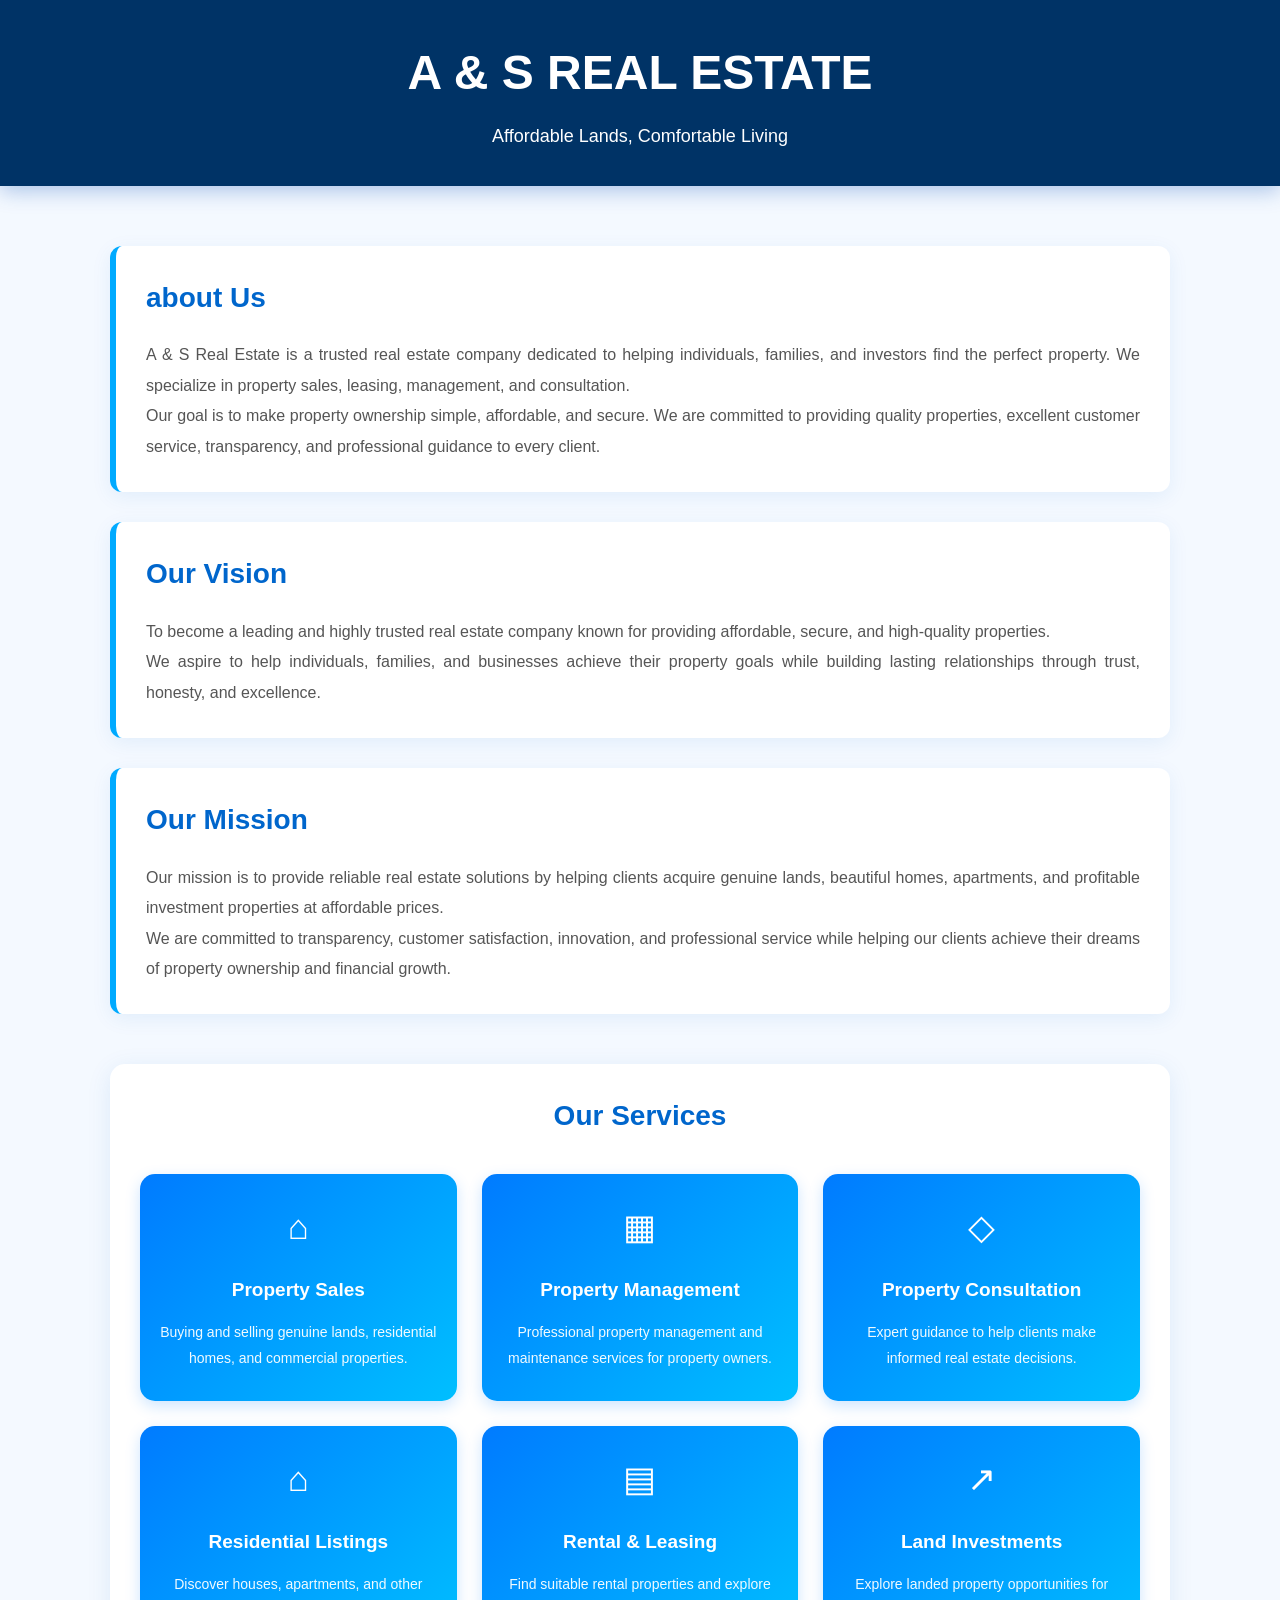
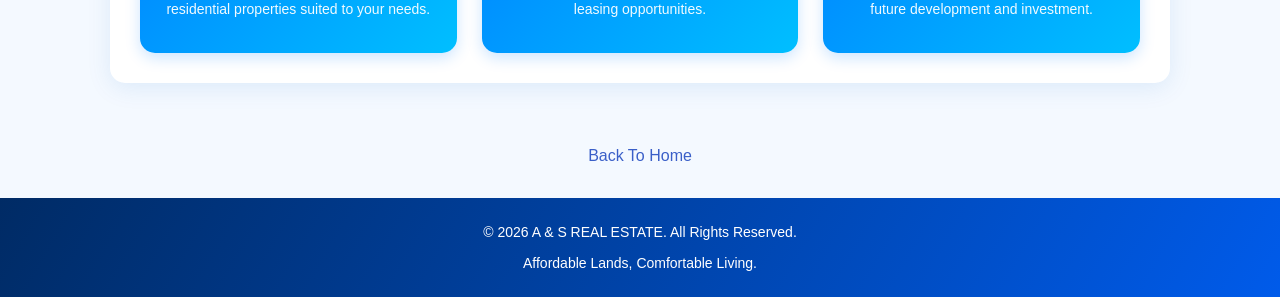
<file: Aboutus.html>
<!DOCTYPE html>
<html lang="en">
<head>
    <meta charset="UTF-8">
    <meta name="viewport" content="width=device-width, initial-scale=1.0">
    <title>About Us </title>
    <link rel="stylesheet" href="style.css">

         <style>

/* GENERAL PAGE SETTINGS */

body {
    margin: 0;
    padding: 0;
    font-family: Arial, sans-serif;
    background-color: #f4f9ff;
    color: #333;
}


/* HEADER */

.about-header {
    background: #036;
    color: white;
    text-align: center;
    padding: 35px 20px;
    box-shadow: 0 5px 20px rgba(0, 75, 180, 0.3);
}

.about-header h1 {
    font-size: 48px;
}

.about-header p {
    margin-top: 10px;
    font-size: 18px;
}


/* MAIN CONTAINER */

.about-container {
    max-width: 1100px;
    margin: 40px auto;
    padding: 20px;
}


/* ABOUT, VISION AND MISSION SECTIONS */

.about-section {
    background: white;
    margin-bottom: 30px;
    padding: 30px;

    border-left: 6px solid #00aaff;
    border-radius: 12px;

    box-shadow: 0 5px 20px rgba(0, 100, 200, 0.08);

    transition: 0.4s ease;
}


/* HOVER EFFECT */

.about-section:hover {
    transform: translateY(-5px);

    border-left-color: #005bea;

    box-shadow: 0 10px 30px rgba(0, 100, 255, 0.18);
}


/* SECTION HEADINGS */

.about-section h2,
.services-section h2 {
    color: #0066cc;
    font-size: 28px;
    margin-top: 0;
    margin-bottom: 20px;
}


/* SECTION PARAGRAPHS */

.about-section p {
    font-size: 16px;
    line-height: 1.9;
    color: #555;
    text-align: justify;
}


/* OUR SERVICES SECTION */

.services-section {
    margin-top: 50px;
    padding: 30px;
    background: #ffffff;
    border-radius: 15px;

    box-shadow: 0 5px 25px rgba(0, 100, 200, 0.1);
}


/* SERVICES HEADING */

.services-section h2 {
    text-align: center;
    margin-bottom: 35px;
}


/* SERVICES GRID */

.services-container {
    display: grid;

    grid-template-columns: repeat(3, minmax(0, 1fr));

    gap: 25px;
}


/* INDIVIDUAL SERVICE CARDS */

.service-card {
    background: linear-gradient(
        135deg,
        #007bff,
        #00bfff
    );

    color: white;
    padding: 25px 20px;

    border-radius: 15px;

    text-align: center;

    box-shadow: 0 5px 15px rgba(0, 123, 255, 0.2);

    transition: all 0.4s ease;

    position: relative;
    overflow: hidden;
}


/* GLOWING HOVER EFFECT */

.service-card:hover {
    transform: translateY(-10px) scale(1.02);

    background: linear-gradient(
        135deg,
        #005bea,
        #00c6fb
    );

    box-shadow:
        0 10px 25px rgba(0, 123, 255, 0.35),
        0 0 15px rgba(0, 191, 255, 0.2);
}


/* SERVICE ICONS */

.service-icon {
    display: inline-block;
    font-size: 35px;
    margin-bottom: 10px;
    color: white;
}


/* SERVICE TITLES */

.service-card h3 {
    font-size: 19px;
    margin: 10px 0 15px;
    color: white;
}


/* SERVICE DESCRIPTIONS */

.service-card p {
    font-size: 14px;
    line-height: 1.8;
    color: #f0faff;
    margin-bottom: 5px;
}

  
.back-home {
     display: block;
            text-align: center;
            margin: 30px auto;
        }


/* FOOTER */

.about-footer {
    background: linear-gradient(
        120deg,
        #002b65,
        #005bea
    );

    color: white; 
    text-align: center;

    padding: 15px;
    margin-top: 10px;
}

.about-footer p {
    margin: 8px 0;
    font-size: 14px;
}


/* TABLETS */

@media screen and (max-width: 900px) {

    .services-container {
        grid-template-columns: repeat(2, minmax(0, 1fr));
    }

    .about-container {
        padding: 15px;
    }

}


/* MOBILE PHONES */

@media screen and (max-width: 600px) {

    .about-header h1 {
        font-size: 27px;
    }

    .about-header p {
        font-size: 14px;
    }

    .about-container {
        margin: 20px auto;
        padding: 12px;
    }

    .about-section {
        padding: 20px;
    }

    .about-section h2,
    .services-section h2 {
        font-size: 24px;
    }

    .about-section p {
        font-size: 15px;
        text-align: left;
    }

    .services-section {
        padding: 12px;
    }

    .services-container {
        grid-template-columns: 1fr;
        gap: 20px;
    } 

    .service-card {
        padding: 15px 12px;
    }

}
            </style>
</head>
<body> 

    <!-- HEADER -->
    <header class="about-header">
        <h1>A & S REAL ESTATE</h1>
        <p>Affordable Lands, Comfortable Living</p>
    </header>


    <!-- MAIN CONTENT -->
    <main class="about-container">

        <!-- ABOUT US -->
        <section class="about-section">
            <h2>about Us</h2>

            <p>
                A & S Real Estate is a trusted real estate company
                dedicated to helping individuals, families, and investors
                find the perfect property. We specialize in property sales,
                leasing, management, and consultation.
            </p>

            <p>
                Our goal is to make property ownership simple,
                affordable, and secure. We are committed to providing
                quality properties, excellent customer service,
                transparency, and professional guidance to every client.
            </p>
        </section>


        <!-- OUR VISION -->
        <section class="about-section">
            <h2>Our Vision</h2>

            <p>
                To become a leading and highly trusted real estate
                company known for providing affordable, secure,
                and high-quality properties.
            </p>

            <p>
                We aspire to help individuals, families, and businesses
                achieve their property goals while building lasting
                relationships through trust, honesty, and excellence.
            </p>
        </section>


        <!-- OUR MISSION -->
        <section class="about-section">
            <h2>Our Mission</h2>

            <p>
                Our mission is to provide reliable real estate solutions
                by helping clients acquire genuine lands, beautiful homes,
                apartments, and profitable investment properties
                at affordable prices.
            </p>

            <p>
                We are committed to transparency, customer satisfaction,
                innovation, and professional service while helping our
                clients achieve their dreams of property ownership
                and financial growth.
            </p>
        </section>


        <!-- OUR SERVICES -->
        <section class="services-section">

            <h2>Our Services</h2>

            <div class="services-container">

                <div class="service-card">
                    <span class="service-icon">⌂</span>
                    <h3>Property Sales</h3>
                    <p>
                        Buying and selling genuine lands,
                        residential homes, and commercial properties.
                    </p>
                </div>


                <div class="service-card">
                    <span class="service-icon">▦</span>
                    <h3>Property Management</h3>
                    <p>
                        Professional property management and
                        maintenance services for property owners.
                    </p>
                </div>


                <div class="service-card">
                    <span class="service-icon">◇</span>
                    <h3>Property Consultation</h3>
                    <p>
                        Expert guidance to help clients make
                        informed real estate decisions.
                    </p>
                </div>


                <div class="service-card">
                    <span class="service-icon">⌂</span>
                    <h3>Residential Listings</h3>
                    <p>
                        Discover houses, apartments, and other
                        residential properties suited to your needs.
                    </p>
                </div>


                <div class="service-card">
                    <span class="service-icon">▤</span>
                    <h3>Rental & Leasing</h3>
                    <p>
                        Find suitable rental properties and
                        explore leasing opportunities.
                    </p>
                </div>


                <div class="service-card">
                    <span class="service-icon">↗</span>
                    <h3>Land Investments</h3>
                    <p>
                        Explore landed property opportunities
                        for future development and investment.
                    </p>
                </div>

            </div>

        </section>

    </main>

    <a href="index.html" class="back-home">Back To Home</a>

    <!-- FOOTER -->
    <footer class="about-footer">
        <p>&copy; 2026 A & S REAL ESTATE. All Rights Reserved.</p>
        <p>Affordable Lands, Comfortable Living.</p>
    </footer> 
</body>
</html>
</file>
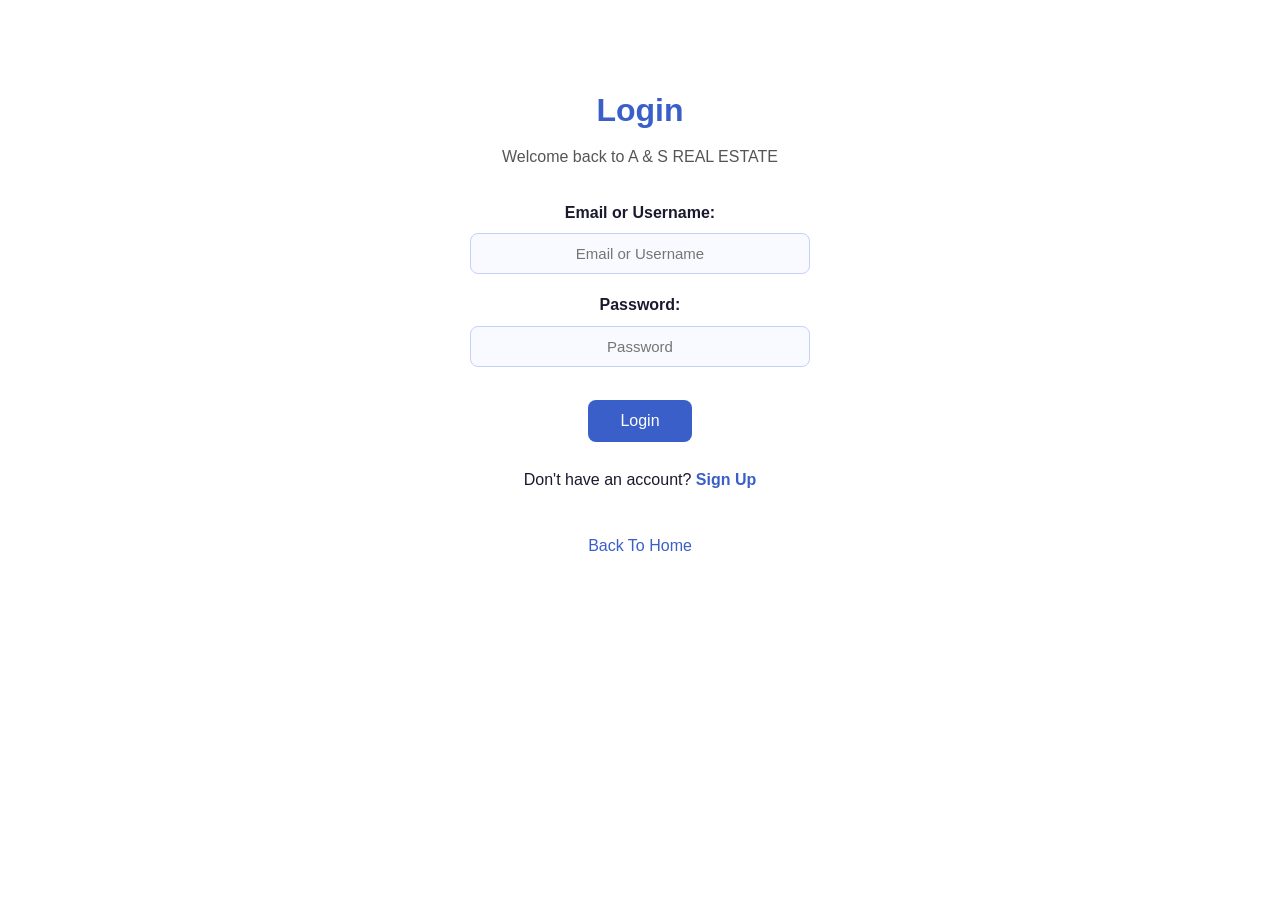
<file: login.html>
<!DOCTYPE html>
   <html lang="en">
<head>
    <meta charset="UTF-8">
    <meta name="viewport" content="width=device-width, initial-scale=1.0">
    <title>Login</title>
    <style>
        * {
            box-sizing: border-box;
            margin: 0;
            padding: 0;
        }

        body {
            font-family: Arial, sans-serif;
            background-color: #ffffff;
            color: #1a1a2e;
            max-width: 450px;
            margin: 60px auto;
            padding: 25px;
            line-height: 1.6;
            text-align: center; 
        }

        h1 {
            color: #3a5fc8;
            margin-bottom: 8px;
        }

        .subtitle {
            color: #555;
            margin-bottom: 30px;
        }

        label {
            display: block;
            margin-top: 18px;
            font-weight: bold;
        }

        input[type="text"],
        input[type="email"],
        input[type="password"] {
            width: 90%;
            max-width: 340px;
            padding: 11px;
            margin: 8px auto;
            display: block;
            border: 1.5px solid #c5d0f5;
            border-radius: 8px;
            text-align: center;
            font-size: 15px;
            background-color: #f8faff;
        }

        input:focus {
            outline: none;
            border-color: #3a5fc8;
            background-color: #ffffff;
        }

        .btn {
            background-color: #3a5fc8;
            color: white;
            padding: 12px 32px;
            border: none;
            border-radius: 8px;
            cursor: pointer;
            font-size: 16px;
            margin-top: 25px;
            transition: background 0.2s;
        }

        .btn:hover {
            background-color: #2f4eb0;
        }

        .signup-link {
            margin-top: 25px;
            display: block;
        }

        .signup-link a {
            color: #3a5fc8;
            text-decoration: none;
            font-weight: bold;
        }

        .signup-link a:hover {
            text-decoration: underline;
        }

        .back-home {
            display: block;
            margin-top: 40px;
            color: #3a5fc8;
            text-decoration: none;
        }

        .back-home:hover {
            text-decoration: underline;
        }
    </style>
</head>
<body>

    <h1>Login</h1>
    <p class="subtitle">Welcome back to A & S REAL ESTATE</p>

    <form action="#" method="post">

        <label for="email">Email or Username:</label>
        <input type="text" id="email" name="email" placeholder="Email or Username" required>

        <label for="password">Password:</label>
        <input type="password" id="password" name="password" placeholder="Password" required>

        <button type="submit" class="btn">Login</button>
    </form>

    <p class="signup-link">
        Don't have an account? <a href="signup.html">Sign Up</a>
    </p>

    <a href="index.html" class="back-home">Back To Home</a>

</body>
</html>
</file>
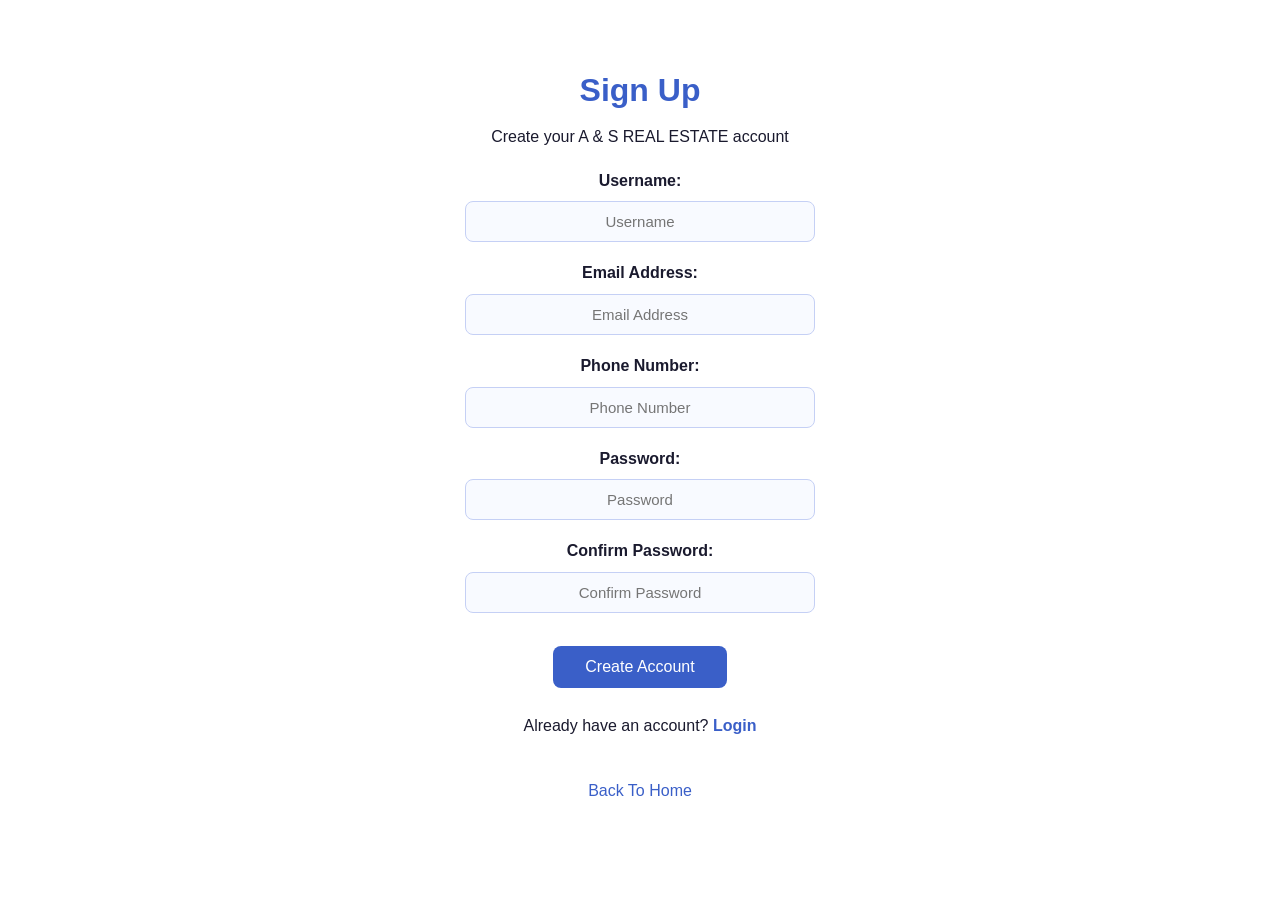
<file: signup.html>
<!DOCTYPE html>
<html lang="en">
<head>
    <meta charset="UTF-8">
    <meta name="viewport" content="width=device-width, initial-scale=1.0">
    <title>Sign up</title>
</head>
<body>
    
    <style>
        * {
            box-sizing: border-box;
            margin: 0;
            padding: 0;
        }

        body {
            font-family: Arial, sans-serif;
            background-color: #ffffff;
            color: #1a1a2e;
            max-width: 500px;
            margin: 40px auto;
            padding: 25px;
            line-height: 1.6;
            text-align: center;
        }

        h1 {
            color: #3a5fc8;
            margin-bottom: 8px;
        } n

        .subtitle {
            color: #555;
            margin-bottom: 30px;
        }

        label {
            display: block;
            margin-top: 18px;
            font-weight: bold;
        }

        input[type="text"],
        input[type="email"],
        input[type="tel"],
        input[type="password"] {
            width: 90%;
            max-width: 350px;
            padding: 11px;
            margin: 8px auto;
            display: block;
            border: 1.5px solid #c5d0f5;
            border-radius: 8px;
            text-align: center;
            font-size: 15px;
            background-color: #f8faff;
        }

        input:focus {
            outline: none;
            border-color: #3a5fc8;
            background-color: #ffffff;
        }

        .btn {
            background-color: #3a5fc8;
            color: white;
            padding: 12px 32px;
            border: none;
            border-radius: 8px;
            cursor: pointer;
            font-size: 16px;
            margin-top: 25px;
            transition: background 0.2s;
        }

        .btn:hover {
            background-color: #2f4eb0;
        }

        .login-link {
            margin-top: 25px;
            display: block;
        }

        .login-link a {
            color: #3a5fc8;
            text-decoration: none;
            font-weight: bold;
        }

        .login-link a:hover {
            text-decoration: underline;
        }

        .back-home {
            display: block;
            margin-top: 40px;
            color: #3a5fc8;
            text-decoration: none;
        }

        .back-home:hover {
            text-decoration: underline;
        }
    </style>
</head>
<body>

    <h1>Sign Up</h1>
    <p class="subtitle">Create your A & S REAL ESTATE account</p>

    <form action="#" method="post">

        <label for="username">Username:</label>
        <input type="text" id="username" name="username" placeholder="Username" required>

        <label for="email">Email Address:</label>
        <input type="email" id="email" name="email" placeholder="Email Address" required>

        <label for="phone">Phone Number:</label>
        <input type="tel" id="phone" name="phone" placeholder="Phone Number" required>

        <label for="password">Password:</label>
        <input type="password" id="password" name="password" placeholder="Password" required>

        <label for="confirm">Confirm Password:</label>
        <input type="password" id="confirm" name="confirm" placeholder="Confirm Password" required>

        <button type="submit" class="btn">Create Account</button>
    </form>

    <p class="login-link">
        Already have an account? <a href="login.html">Login</a>
    </p>

    <a href="index.html" class="back-home">Back To Home</a>

</body>
</html>
</file>
<file: style.css>
/* index.html */
        * {
            box-sizing: border-box;
            margin: 0;
            padding: 0;
        }

        body {
            font-family: Arial, sans-serif;
            background-color: #ffffff;
            color: #1a1a2e;
            line-height: 1.6;
        }

        /* Navigation */
        nav {
            background-color: #3a5fc8;
            padding: 15px 30px;
            display: flex;
            justify-content: space-between;
            align-items: center;
            flex-wrap: wrap;
        }

        .logo {
            color: white;
            font-size: 22px;
            font-weight: bold;
            text-decoration: none;
        }

        .nav-links {
            display: flex;
            gap: 25px;
            flex-wrap: wrap;
        }

        .nav-links a {
            color: white;
            text-decoration: none;
            font-size: 15px;
        }

        .nav-links a:hover {
            text-decoration: underline;
        }

        /* Hero Section */
        .hero {
            background: linear-gradient(rgba(58, 95, 200, 0.85), rgba(58, 95, 200, 0.85)), 
                        url('https://images.unsplash.com/photo-1560518883-ce09059eeffa?w=1200') center/cover;
            color: white;
            text-align: center;
            padding: 100px 20px;
        }

        .hero h1 {
            font-size: 42px;
            margin-bottom: 15px;
        }

        .hero p {
            font-size: 18px;
            margin-bottom: 30px;
            max-width: 600px;
            margin-left: auto;
            margin-right: auto;
        }

        .btn {
            background-color: white;
            color: #3a5fc8;
            padding: 12px 30px;
            border: none;
            border-radius: 8px;
            font-size: 16px;
            text-decoration: none;
            display: inline-block;
            margin: 8px;
            font-weight: bold;
            transition: 0.2s;
        }

        .btn:hover {
            background-color: #f0f4ff;
        }

        .btn-outline {
            background-color: transparent;
            color: white;
            border: 2px solid white;
        }

        .btn-outline:hover {
            background-color: white;
            color: #3a5fc8;
        }

        /* Sections */
        .section {
            padding: 60px 20px;
            text-align: center;
            max-width: 1100px;
            margin: 0 auto;
        }

        .section h2 {
            color: #3a5fc8;
            font-size: 32px;
            margin-bottom: 15px;
        }

        .section p {
            max-width: 700px;
            margin: 0 auto 40px;
            color: #555;
        }

        /* Property Cards */
        .cards {
            display: flex;
            flex-wrap: wrap;
            gap: 25px;
            justify-content: center;
        }

        .card {
            background: #f8faff;
            border: 1.5px solid #c5d0f5;
            border-radius: 12px;
            width: 300px;
            overflow: hidden;
            text-align: left;
            transition: 0.2s;
        }

        .card:hover {
            transform: translateY(-5px);
            box-shadow: 0 8px 20px rgba(58, 95, 200, 0.15);
        }

        .card img {
            width: 100%;
            height: 180px;
            object-fit: cover;
        }

        .card-content {
            padding: 18px;
        }

        .card h3 {
            color: #3a5fc8;
            margin-bottom: 8px;
        }

        .price {
            font-weight: bold;
            color: #1a1a2e;
            margin: 10px 0;
        }

        .card a {
            color: #3a5fc8;
            text-decoration: none;
            font-weight: bold;
        }

        /* Footer */
        footer {
            background-color: #3a5fc8;
            color: white;
            text-align: center;
            padding: 40px 20px;
            margin-top: 40px;
        }

        footer a {
            color: white;
            margin: 0 12px;
            text-decoration: none;
        }

        footer a:hover {
            text-decoration: underline;
        }

        .footer-links {
            margin: 20px 0;
        }

        .copyright {
            margin-top: 20px;
            font-size: 14px;
            
        }
        /* About Preview --> */
        .blue.btn {
            background-color: #3a5fc8;
            color: white;
        }
        /* Featured Properties */
        .featured-properties .card {
            background: #f8faff;
            border: 1.5px solid #c5d0f5;
        }
        /* call to action */
        .call-to-action {
            background-color: #3a5fc8;
            color: white;
            border: 1.5px solid #c5d0f5;
            background:#3a5fc8; 
            color:white;
             margin-left:10px;
        }

/* Aboutus.html */
*{
    margin:0;
    padding:0;
    box-sizing:border-box;
    font-family:Poppins, Arial, sans-serif;
}

body{
    background:#f5f9ff;
    color:#333;
}

/* HEADER */
.header{
    background:#003366;
    color:white;
    text-align:center;
    padding:40px 20px;
}

.header h1{
    font-size:48px;
}

.header p{
    margin-top:10px;
    font-size:18px;
}

/* SECTIONS */
.card-section{
    padding:40px 8%;
}

.card{
    background:white;
    border-radius:20px;
    padding:40px;
    border-left:8px solid #0047AB;
    box-shadow:0 8px 25px rgba(0,71,171,0.12);
}

.card h2{
    text-align:center;
    color:#0047AB;
    margin-bottom:20px;
    font-size:36px;
}

.card p{
    line-height:1.8;
    font-size:18px;
}

.card ul{
    list-style:none;
    margin-top:15px;
}

.card li{
    padding:12px 0;
    border-bottom:1px solid #e6eefc;
    font-size:18px;
}

/* SERVICES */
.service-grid{
    display:grid;
    grid-template-columns:repeat(auto-fit, minmax(250px,1fr));
    gap:20px;
    margin-top:25px;
}

.service-box{
    background:linear-gradient(135deg,#0047AB,#0066ff);
    color:white;
    padding:25px;
    border-radius:15px;
    text-align:center;
    transition:0.3s;
}

.service-box:hover{
    transform:translateY(-8px);
}

.service-box h3{
    margin-bottom:15px;
}

.service-box p{
    color:white;
    font-size:16px;
}

/* Back Home Button */
.back-home-container {
    text-align: center;
    margin-top: 20px;
}

.back-home  {
    display:inline-block;
    color: #3a5fc8;
    text-decoration: none;
}

.back-home:hover{
    text-decoration: underline;
}

/* FOOTER */

footer{
    background:#003366;
    color:white;
    text-align:center;
    padding:20px;
    margin-top:40px;
}

/* Properties */
   /* GENERAL RESET */

* {
    margin: 0;
    padding: 0;
    box-sizing: border-box;
}

body {
    font-family: "DM Sans", sans-serif;
    background: #f5f9ff;
    color: #0b2a4a;
    line-height: 1.6;
}

a {
    text-decoration: none;
    color: inherit;
}

.container {
    width: min(1200px, 92%);
    margin: 0 auto;
}


   /* NAVIGATION */

.navbar {
    background: #ffffff;
    border-bottom: 1px solid #dce9f7;
    padding: 22px 0;
}

.nav-container {
    display: flex;
    align-items: center;
    justify-content: space-between;
}

.logo {
    font-size: 22px;
    font-weight: 700;
    letter-spacing: 2px;
    color: #0b5ed7;
}

.nav-links {
    display: flex;
    align-items: center;
    justify-content: center;
    flex: 1;
}

.nav-links a {
    font-size: 16px;
    font-weight: 600;
    color: #0b5ed7;
    padding: 10px 20px;
    border-radius: 6px;
    transition: 0.3s ease;
}

.nav-links a:hover {
    background: #eaf3ff;
    color: #084aa8;
}


   /* PROPERTY SECTION */

.property-section {
    padding: 45px 0 80px;
}


   /* BACK TO HOME */

.back-container {
    width: 100%;
    text-align: center;
    margin-bottom: 35px;
}

.back-link {
    display: inline-block;
    color: #0b5ed7;
    font-size: 14px;
    font-weight: 600;
    padding: 8px 15px;
    border-radius: 5px;
    transition: 0.3s ease;
}

.back-link:hover {
    background: #eaf3ff;
    color: #084aa8;
}


   /* PROPERTY HEADING */

.property-heading {
    display: flex;
    align-items: flex-end;
    justify-content: space-between;
    gap: 30px;
    margin-bottom: 35px;
}

.property-status {
    display: inline-block;
    background: #dcecff;
    color: #0b5ed7;
    padding: 6px 12px;
    border-radius: 4px;
    font-size: 11px;
    font-weight: 700;
    letter-spacing: 1px;
    margin-bottom: 12px;
}

.property-heading h1 {
    font-size: 44px;
    line-height: 1.15;
    font-weight: 600;
    letter-spacing: -1px;
    color: #0b2a4a;
}

.property-location {
    margin-top: 12px;
    color: #64809a;
    font-size: 15px;
}

.property-price {
    font-size: 28px;
    font-weight: 700;
    white-space: nowrap;
    color: #0b5ed7;
}


   /* PROPERTY GALLERY */

.property-gallery {
    display: grid;
    grid-template-columns: 2fr 1fr;
    gap: 12px;
    margin-bottom: 55px;
}

.main-property-image {
    height: 520px;
    background: #dcecff;
    border-radius: 10px;
    overflow: hidden;
}

.image-placeholder {
    width: 100%;
    height: 100%;
    display: flex;
    align-items: center;
    justify-content: center;
    color: #6f8ba5;
    font-size: 18px;
}

.small-property-images {
    display: grid;
    grid-template-columns: 1fr 1fr;
    gap: 12px;
}

.small-image {
    min-height: 250px;
    background: #dcecff;
    border-radius: 10px;
    display: flex;
    align-items: center;
    justify-content: center;
    color: #6f8ba5;
    font-size: 14px;
}


   /* PROPERTY CONTENT */

.property-content {
    display: grid;
    grid-template-columns: 1fr 360px;
    gap: 60px;
    align-items: start;
}


   /* PROPERTY STATS */

.property-stats {
    display: grid;
    grid-template-columns: repeat(4, 1fr);
    border-top: 1px solid #d6e4f2;
    border-bottom: 1px solid #d6e4f2;
    padding: 25px 0;
    margin-bottom: 45px;
}

.stat {
    display: flex;
    flex-direction: column;
    gap: 3px;
}

.stat-number {
    font-size: 22px;
    font-weight: 700;
    color: #0b5ed7;
}

.stat-label {
    color: #64809a;
    font-size: 13px;
}


   /* DESCRIPTION */

.property-description {
    margin-bottom: 45px;
}

.property-description h2,
.property-features h2 {
    font-size: 25px;
    margin-bottom: 18px;
    color: #0b2a4a;
}

.property-description p {
    color: #58728a;
    font-size: 15px;
    margin-bottom: 15px;
    max-width: 750px;
}


   /* FEATURES */

.features-grid {
    display: grid;
    grid-template-columns: 1fr 1fr;
    gap: 14px;
}

.feature {
    background: #ffffff;
    border: 1px solid #dce9f7;
    padding: 15px 18px;
    border-radius: 6px;
    font-size: 14px;
    color: #45627d;
    transition: 0.3s ease;
}

.feature:hover {
    border-color: #9fc5ed;
    background: #f8fbff;
}


   /* CONTACT CARD */

.contact-card {
    background: #ffffff;
    border: 1px solid #dce9f7;
    border-radius: 10px;
    padding: 30px;
    position: sticky;
    top: 25px;
}

.contact-card h2 {
    font-size: 22px;
    line-height: 1.3;
    margin-bottom: 10px;
    color: #0b2a4a;
}

.contact-card > p {
    color: #64809a;
    font-size: 14px;
    margin-bottom: 25px;
}

.contact-card form {
    display: flex;
    flex-direction: column;
    gap: 12px;
}

.contact-card input,
.contact-card textarea {
    width: 100%;
    border: 1px solid #d4e3f1;
    border-radius: 5px;
    padding: 13px 14px;
    font-family: inherit;
    font-size: 14px;
    outline: none;
    background: #f8fbff;
    color: #0b2a4a;
}

.contact-card input:focus,
.contact-card textarea:focus {
    border-color: #0b5ed7;
}

.contact-card textarea {
    resize: vertical;
}

.contact-card button {
    border: none;
    background: #0b5ed7;
    color: #ffffff;
    padding: 14px;
    border-radius: 5px;
    font-family: inherit;
    font-size: 14px;
    font-weight: 600;
    cursor: pointer;
    transition: 0.3s ease;
}

.contact-card button:hover {
    background: #084aa8;
}


   /* FOOTER */

.footer {
    background: #0b2a4a;
    color: #ffffff;
    padding: 30px 0;
    text-align: center;
}

.footer p {
    font-size: 13px;
    color: #bcd3e8;
}


   /* RESPONSIVE DESIGN */

@media (max-width: 900px) {

    .property-heading {
        align-items: flex-start;
        flex-direction: column;
    }

    .property-heading h1 {
        font-size: 36px;
    }

    .property-gallery {
        grid-template-columns: 1fr;
    }

    .main-property-image {
        height: 420px;
    }

    .property-content {
        grid-template-columns: 1fr;
    }

    .contact-card {
        position: static;
    }
}


@media (max-width: 600px) {

    .property-section {
        padding: 35px 0 55px;
    }

    .logo {
        font-size: 19px;
    }

    .nav-links a {
        font-size: 14px;
        padding: 8px 15px;
    }

    .property-heading h1 {
        font-size: 30px;
    }

    .property-price {
        font-size: 24px;
    }

    .main-property-image {
        height: 300px;
    }

    .small-property-images {
        grid-template-columns: 1fr 1fr;
    }

    .small-image {
        min-height: 140px;
    }

    .property-stats {
        grid-template-columns: 1fr 1fr;
        gap: 25px;
    }

    .features-grid {
        grid-template-columns: 1fr;
    }

    .contact-card {
        padding: 22px;
    }
}
</file>
